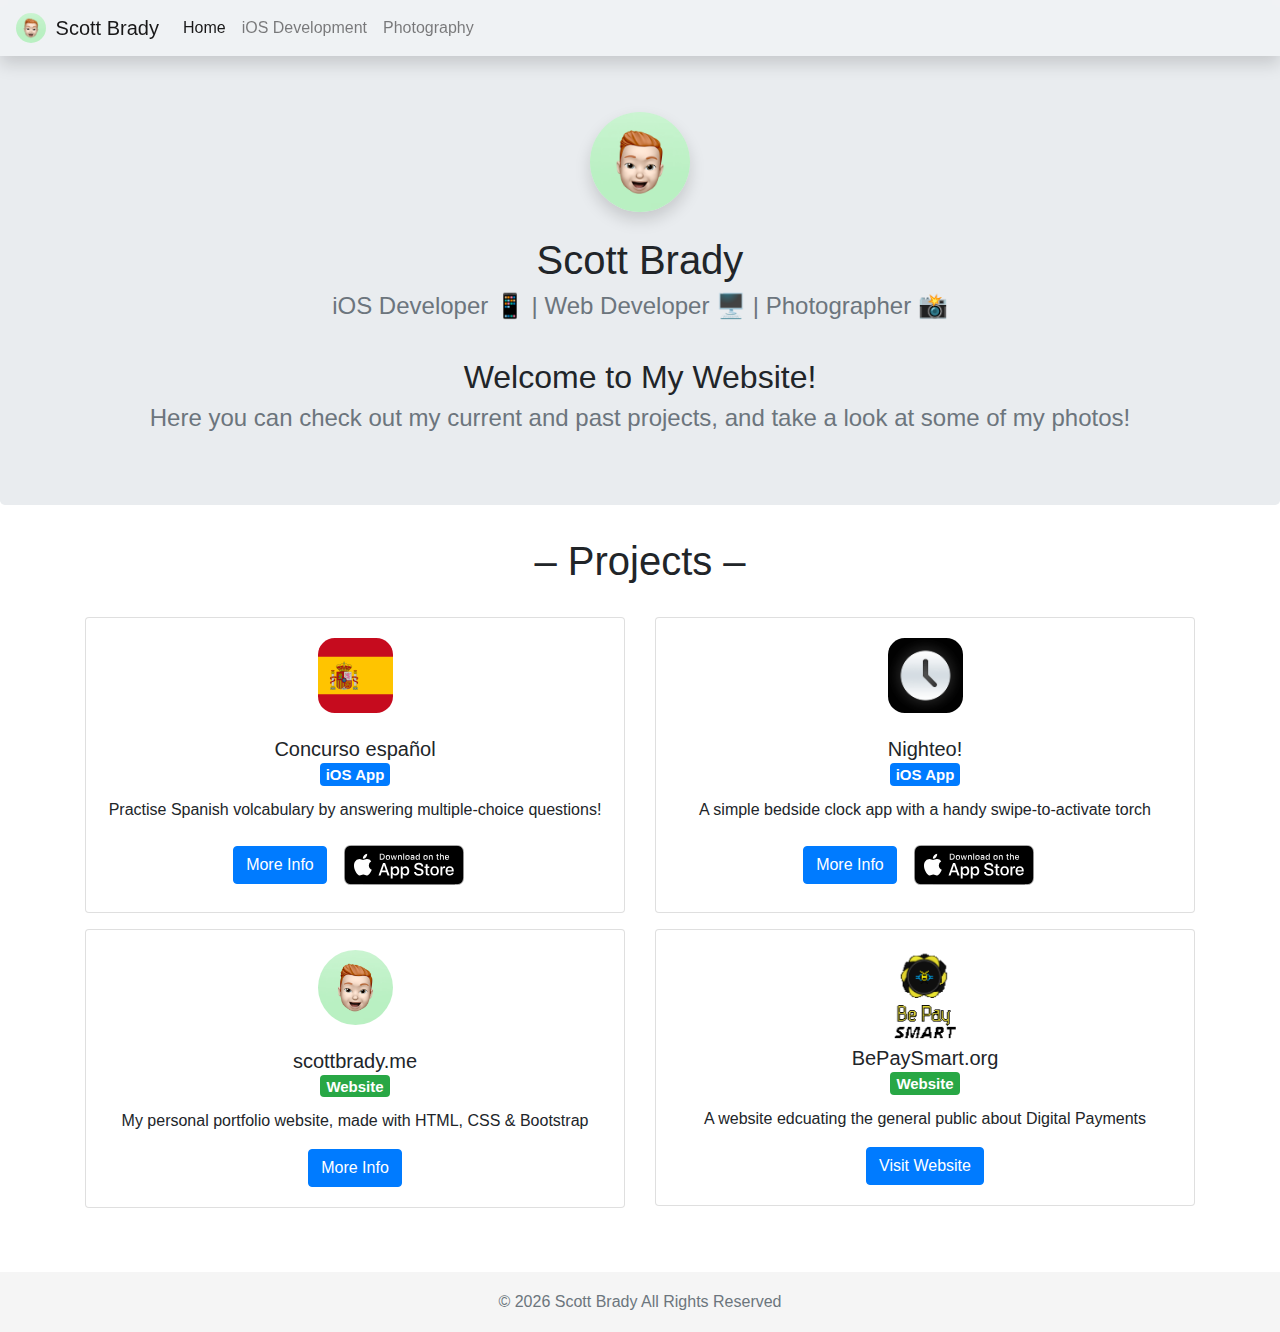
<file: index.html>
<!DOCTYPE html>
<html lang="en">
<head>
    <meta charset="UTF-8">
    <meta name="viewport" content="width=device-width, initial-scale=1.0">
    <meta http-equiv="X-UA-Compatible" content="ie=edge">
    <meta name="title" content="Scott Brady">
    <meta property="og:description" content="Web & App Developer | Photographer">
    <meta property="og:site_name" content="Scott Brady">
    <meta property="og:title" content="Scott Brady's Website" />
    <meta property="og:url" content="https://scottbrady.me" />
    <meta property="og:image" content="https://scottbrady.me/img/profile.png" />
    <meta name="theme-color" content="#b9f0c3">

    <title>Scott Brady</title>

    <link rel="stylesheet" href="https://stackpath.bootstrapcdn.com/bootstrap/4.3.1/css/bootstrap.min.css" integrity="sha384-ggOyR0iXCbMQv3Xipma34MD+dH/1fQ784/j6cY/iJTQUOhcWr7x9JvoRxT2MZw1T" crossorigin="anonymous">

    <link rel="stylesheet" href="css/sticky-footer.css">
    <link rel="stylesheet" href="css/main.css">
    <link rel="apple-touch-icon" sizes="180x180" href="/img/favicons/apple-touch-icon.png?v=yyQ9qqLWRb">
    <link rel="icon" type="image/png" sizes="32x32" href="/img/favicons/favicon-32x32.png?v=yyQ9qqLWRb">
    <link rel="icon" type="image/png" sizes="16x16" href="/img/favicons/favicon-16x16.png?v=yyQ9qqLWRb">
    <link rel="manifest" href="/img/favicons/site.webmanifest?v=yyQ9qqLWRb">
    <link rel="shortcut icon" href="/img/favicons/favicon.ico?v=yyQ9qqLWRb">
    <meta name="msapplication-TileColor" content="#00a300">
    <meta name="msapplication-config" content="/img/favicons/browserconfig.xml?v=yyQ9qqLWRb">
    <meta name="theme-color" content="#ffffff">
</head>

<body>
  <main role="main"></main>
    <nav class="navbar navbar fixed-top navbar-light navbar-expand-lg shadow">
        <a class="navbar-brand" href="">
            <img src="/img/profile.png" style="border-radius: 50%" width="30" height="30"
              class="d-inline-block align-top mr-1" alt="">
            Scott Brady
        </a>
        <button class="navbar-toggler" type="button" data-toggle="collapse" data-target="#navbarSupportedContent" aria-controls="navbarSupportedContent" aria-expanded="false" aria-label="Toggle navigation">
            <span class="navbar-toggler-icon"></span>
        </button>

        <div class="collapse navbar-collapse" id="navbarSupportedContent">
          <ul class="navbar-nav mr-auto">
              <li class="nav-item active">
                  <a class="nav-link" href="index.html">Home</a>
              </li>
              <li class="nav-item">
                  <a class="nav-link" href="iosdev.html">iOS Development</a>
              </li>
              <li class="nav-item">
                  <a class="nav-link" href="photography.html">Photography</a>
              </li>
          </ul>
        </div>
    </nav>

    <div class="jumbotron text-center">
        <br><br>
        <img class="shadow" width="100px" style="border-radius: 100%" src="/img/profile.png">
        <br> <br>
        <h1 class="title">Scott Brady</h1>
        <h4 class="subtitle text-muted">iOS Developer 📱 | Web Developer 🖥 | Photographer 📸 </h>
        <br><br>
        <h2 class="title">Welcome to My Website!</h2>
        <h4 class="subtitle text-muted">Here you can check out my current and past projects, and take a look at some of my photos!</h4>
    </div>

<div class="container text-center pt-0">
        <h1 class="title">– Projects –</h1>
        <br>
        <div class="row">
            <div class="col-sm-6 mb-3">
                <div class="card">
                    <div class="card-body">
                        <img style="max-width: 75px; border-radius: 22.37%" src="/img/spanish-flag.svg" class=".img responsive" alt="Concurso español icon">
                        <br><br>
                        <h5 class="card-title">Concurso español<br><span class="badge badge-primary">iOS App</span>
                        </h5>
                        <p class="card-text">Practise Spanish volcabulary by answering multiple-choice questions!</p>
                        <a href="#" class="btn btn-primary">More Info</a>
                        <a href="https://apps.apple.com/app/concurso-español-learn-spanish-the-easy-way/id1106068509"><input type="image" class="btn" src="/img/Download_on_the_App_Store_Badge_US-UK_RGB_blk_092917.svg" class="btn"/></a>
                    </div>
                </div>
            </div>
            <div class="col-sm-6 mb-3">
                <div class="card">
                    <div class="card-body">
                        <img style="max-width: 75px; border-radius: 22.37%" src="/img/clock.png" class=".img responsive" alt="Nighteo icon">
                        <br><br>
                        <h5 class="card-title">Nighteo!<br><span class="badge badge-primary">iOS App</span>
                        </h5>
                        <p class="card-text">A simple bedside clock app with a handy swipe-to-activate torch</p>
                        <a href="#" class="btn btn-primary">More Info</a>
                        <a href="https://apps.apple.com/app/nighteo-simple-clock-app-with-torch/id1140424653"><input type="image" class="btn" src="/img/Download_on_the_App_Store_Badge_US-UK_RGB_blk_092917.svg" class="btn"/></a>
                    </div>
                </div>
            </div>
            <div class="col-sm-6 mb-3">
                <div class="card">
                    <div class="card-body">
                        <img style="max-width: 75px; border-radius: 50%" src="/img/profile.png" class=".img responsive" alt="Profile picture">
                        <br><br>
                        <h5 class="card-title">scottbrady.me<br><span class="badge badge-success">Website</span>
                        </h5>
                        <p class="card-text">My personal portfolio website, made with HTML, CSS & Bootstrap</p>
                        <a href="#" class="btn btn-primary">More Info</a>
                    </div>
                </div>
            </div>
            <div class="col-sm-6 mb-3">
                <div class="card">
                    <div class="card-body">
                        <img style="max-width: 75px" src="/img/dpi.png" class=".img responsive" alt="BePaySmart">
                        <br>
                        <h5 class="card-title">BePaySmart.org<br><span class="badge badge-success">Website</span>
                        </h5>
                        <p class="card-text">A website edcuating the general public about Digital Payments</p>
                        <a href="https://BePaySmart.org" class="btn btn-primary" target="_blank">Visit Website</a>
                    </div>
                </div>
            </div>
        </div>
        <br><br>
    </div>
    
    <footer class="footer">
        <div class="container">
            <span class="text-muted text-center"><p>&copy; <script>document.write(new Date().getFullYear())</script> Scott Brady All Rights Reserved</p></span>
        </div>
    </footer>

  <script src="https://code.jquery.com/jquery-3.3.1.slim.min.js" integrity="sha384-q8i/X+965DzO0rT7abK41JStQIAqVgRVzpbzo5smXKp4YfRvH+8abtTE1Pi6jizo" crossorigin="anonymous"></script>
  <script src="https://cdnjs.cloudflare.com/ajax/libs/popper.js/1.14.7/umd/popper.min.js" integrity="sha384-UO2eT0CpHqdSJQ6hJty5KVphtPhzWj9WO1clHTMGa3JDZwrnQq4sF86dIHNDz0W1" crossorigin="anonymous"></script>
  <script src="https://stackpath.bootstrapcdn.com/bootstrap/4.3.1/js/bootstrap.min.js" integrity="sha384-JjSmVgyd0p3pXB1rRibZUAYoIIy6OrQ6VrjIEaFf/nJGzIxFDsf4x0xIM+B07jRM" crossorigin="anonymous"></script>
</body>
</html>
</file>
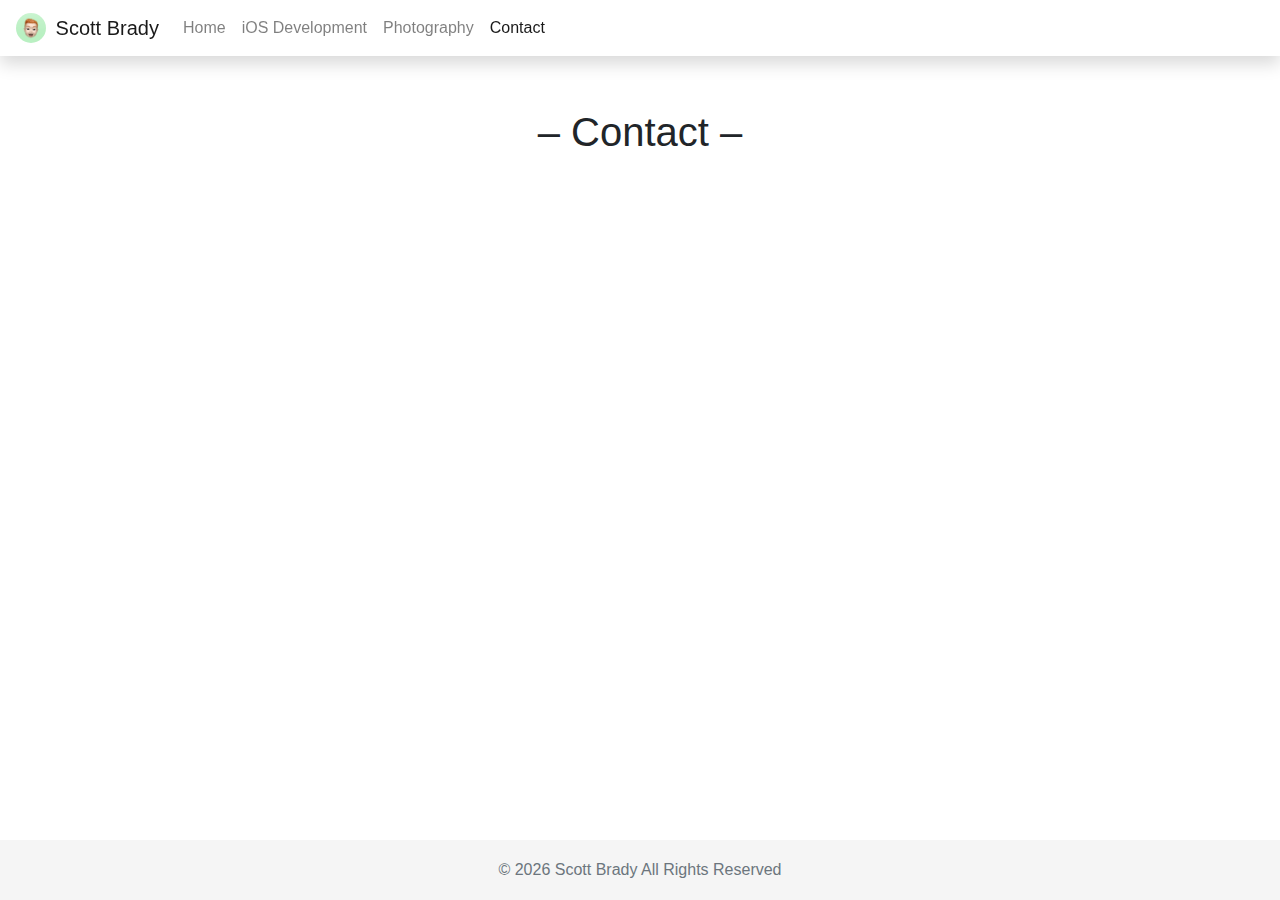
<file: contact.html>
<!DOCTYPE html>
<html lang="en">
<head>
    <meta charset="UTF-8">
    <meta name="viewport" content="width=device-width, initial-scale=1.0">
    <meta http-equiv="X-UA-Compatible" content="ie=edge">
    <meta name="title" content="Scott Brady">
    <meta property="og:description" content="Web & App Developer | Photographer">
    <meta property="og:site_name" content="Scott Brady">
    <meta property="og:title" content="Scott Brady's Website" />
    <meta property="og:url" content="https://scottbrady.me" />
    <meta property="og:image" content="https://scottbrady.me/img/profile.png" />
    <meta name="theme-color" content="#b9f0c3">

    <title>Scott Brady</title>

    <link rel="stylesheet" href="https://stackpath.bootstrapcdn.com/bootstrap/4.3.1/css/bootstrap.min.css" integrity="sha384-ggOyR0iXCbMQv3Xipma34MD+dH/1fQ784/j6cY/iJTQUOhcWr7x9JvoRxT2MZw1T" crossorigin="anonymous">

    <link rel="stylesheet" href="css/sticky-footer.css">
    <link rel="stylesheet" href="css/main.css">
</head>

<body>
  <main role="main"></main>
    <nav class="navbar navbar fixed-top navbar-light navbar-expand-lg shadow">
        <a class="navbar-brand" href="">
          <img src="/img/profile.png" style="border-radius: 100%" width="30" height="30"
              class="d-inline-block align-top mr-1" alt="">
            Scott Brady
        </a>
        <button class="navbar-toggler" type="button" data-toggle="collapse" data-target="#navbarSupportedContent" aria-controls="navbarSupportedContent" aria-expanded="false" aria-label="Toggle navigation">
            <span class="navbar-toggler-icon"></span>
        </button>

        <div class="collapse navbar-collapse" id="navbarSupportedContent">
          <ul class="navbar-nav mr-auto">
              <li class="nav-item">
                  <a class="nav-link" href="index.html">Home</a>
              </li>
              <li class="nav-item">
                  <a class="nav-link" href="iosdev.html">iOS Development</a>
              </li>
              <li class="nav-item">
                  <a class="nav-link" href="photography.html">Photography</a>
              </li>
              <li class="nav-item active">
                <a class="nav-link" href="contact.html">Contact</a>
              </li>
          </ul>
        </div>
    </nav>
    <div class="container text-center">
        <br><br>
        <h1 class="title">– Contact –</h1><span>
        <br><br>
    </div>

    

    <footer class="footer">
        <div class="container">
            <span class="text-muted text-center"><p>&copy; <script>document.write(new Date().getFullYear())</script> Scott Brady All Rights Reserved</p></span>
        </div>
    </footer>

  <script src="https://code.jquery.com/jquery-3.3.1.slim.min.js" integrity="sha384-q8i/X+965DzO0rT7abK41JStQIAqVgRVzpbzo5smXKp4YfRvH+8abtTE1Pi6jizo" crossorigin="anonymous"></script>
  <script src="https://cdnjs.cloudflare.com/ajax/libs/popper.js/1.14.7/umd/popper.min.js" integrity="sha384-UO2eT0CpHqdSJQ6hJty5KVphtPhzWj9WO1clHTMGa3JDZwrnQq4sF86dIHNDz0W1" crossorigin="anonymous"></script>
  <script src="https://stackpath.bootstrapcdn.com/bootstrap/4.3.1/js/bootstrap.min.js" integrity="sha384-JjSmVgyd0p3pXB1rRibZUAYoIIy6OrQ6VrjIEaFf/nJGzIxFDsf4x0xIM+B07jRM" crossorigin="anonymous"></script>
</body>
</html>
</file>
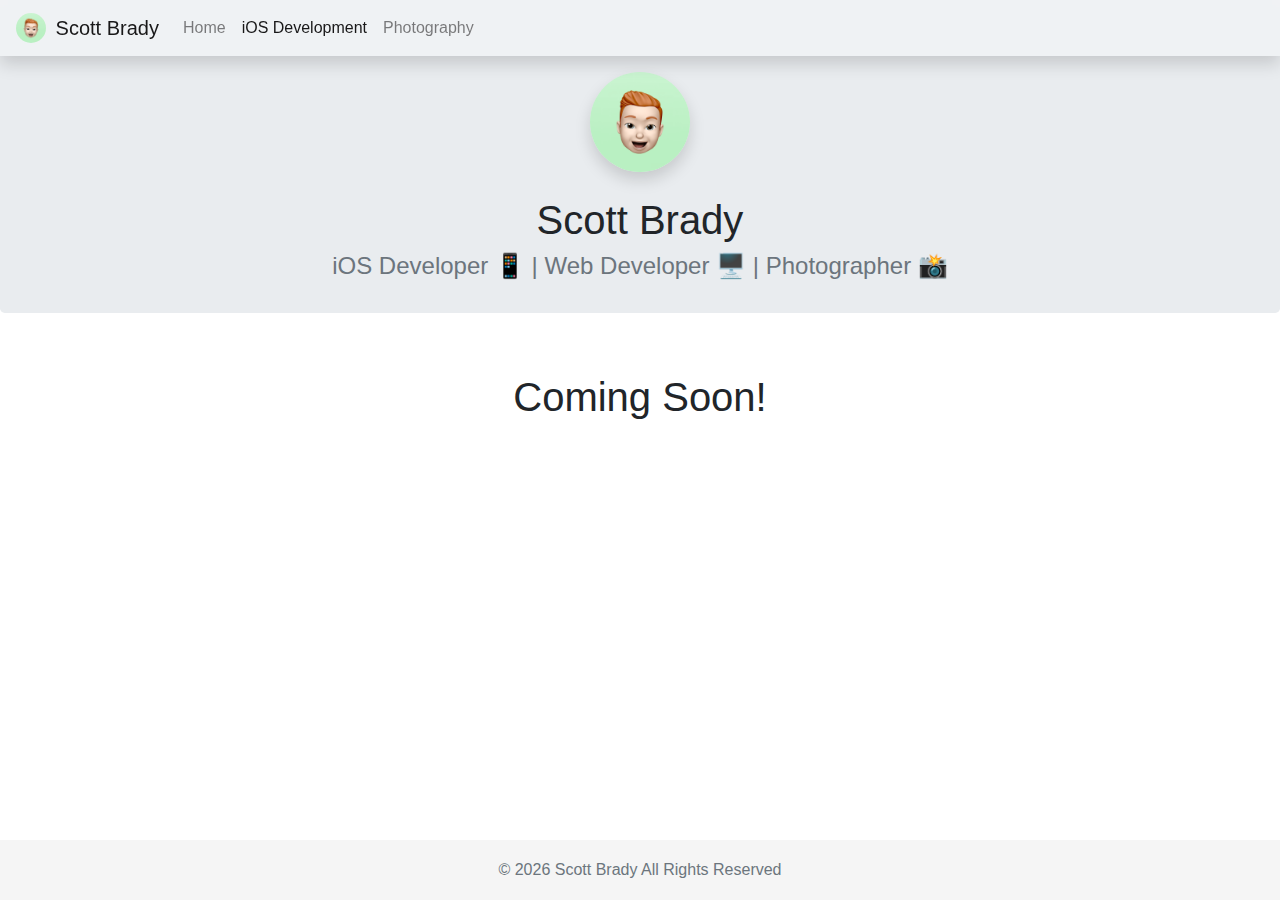
<file: iosdev.html>
<!DOCTYPE html>
<html lang="en">
<head>
    <meta charset="UTF-8">
    <meta name="viewport" content="width=device-width, initial-scale=1.0">
    <meta http-equiv="X-UA-Compatible" content="ie=edge">
    <meta name="title" content="Scott Brady">
    <meta property="og:description" content="Web & App Developer | Photographer">
    <meta property="og:site_name" content="Scott Brady">
    <meta property="og:title" content="Scott Brady's Website" />
    <meta property="og:url" content="https://scottbrady.me" />
    <meta property="og:image" content="https://scottbrady.me/img/profile.png" />
    <meta name="theme-color" content="#b9f0c3">

    <title>Scott Brady</title>

    <link rel="stylesheet" href="https://stackpath.bootstrapcdn.com/bootstrap/4.3.1/css/bootstrap.min.css" integrity="sha384-ggOyR0iXCbMQv3Xipma34MD+dH/1fQ784/j6cY/iJTQUOhcWr7x9JvoRxT2MZw1T" crossorigin="anonymous">

    <link rel="stylesheet" href="css/sticky-footer.css">
    <link rel="stylesheet" href="css/main.css">
</head>

<body>
  <main role="main"></main>
    <nav class="navbar navbar fixed-top navbar-light navbar-expand-lg shadow">
        <a class="navbar-brand" href="">
          <img src="/img/profile.png" style="border-radius: 100%" width="30" height="30"
              class="d-inline-block align-top mr-1" alt="">
            Scott Brady
        </a>
        <button class="navbar-toggler" type="button" data-toggle="collapse" data-target="#navbarSupportedContent" aria-controls="navbarSupportedContent" aria-expanded="false" aria-label="Toggle navigation">
            <span class="navbar-toggler-icon"></span>
        </button>

        <div class="collapse navbar-collapse" id="navbarSupportedContent">
          <ul class="navbar-nav mr-auto">
              <li class="nav-item">
                  <a class="nav-link" href="index.html">Home</a>
              </li>
              <li class="nav-item active">
                  <a class="nav-link" href="iosdev.html">iOS Development</a>
              </li>
              <li class="nav-item">
                  <a class="nav-link" href="photography.html">Photography</a>
              </li>
          </ul>
        </div>
    </nav>
    <div class="jumbotron text-center p-4 m-0">
        <br><br>
        <img class="shadow" width="100px" style="border-radius: 100%" src="/img/profile.png">
        <br> <br>
        <h1 class="title">Scott Brady</h1>
        <h4 class="subtitle text-muted">iOS Developer 📱 | Web Developer 🖥 | Photographer 📸 </h>
    </div>
    <div class="container text-center">
        <h1 class="title">Coming Soon!</h1><span>
        
        
        <br><br>
    </div>

    <footer class="footer">
        <div class="container">
            <span class="text-muted text-center"><p>&copy; <script>document.write(new Date().getFullYear())</script> Scott Brady All Rights Reserved</p></span>
        </div>
    </footer>

  <script src="https://code.jquery.com/jquery-3.3.1.slim.min.js" integrity="sha384-q8i/X+965DzO0rT7abK41JStQIAqVgRVzpbzo5smXKp4YfRvH+8abtTE1Pi6jizo" crossorigin="anonymous"></script>
  <script src="https://cdnjs.cloudflare.com/ajax/libs/popper.js/1.14.7/umd/popper.min.js" integrity="sha384-UO2eT0CpHqdSJQ6hJty5KVphtPhzWj9WO1clHTMGa3JDZwrnQq4sF86dIHNDz0W1" crossorigin="anonymous"></script>
  <script src="https://stackpath.bootstrapcdn.com/bootstrap/4.3.1/js/bootstrap.min.js" integrity="sha384-JjSmVgyd0p3pXB1rRibZUAYoIIy6OrQ6VrjIEaFf/nJGzIxFDsf4x0xIM+B07jRM" crossorigin="anonymous"></script>
</body>
</html>
</file>
<file: css/sticky-footer.css>
/* Sticky footer styles
-------------------------------------------------- */
html {
  position: relative;
  min-height: 100%;
}
body {
  /* Margin bottom by footer height */
  margin-bottom: 60px;
}
.footer {
  position: absolute;
  bottom: 0;
  width: 100%;
  /* Set the fixed height of the footer here */
  height: 60px;
  line-height: 60px; /* Vertically center the text there */
  background-color: #f5f5f5;
}

.footer p {
  margin-bottom: 0;
}


/* Custom page CSS
-------------------------------------------------- */
/* Not required for template or sticky footer method. */

body > .container {
  padding: 60px 15px 0;
}

.footer > .container {
  padding-right: 15px;
  padding-left: 15px;
}

code {
  font-size: 80%;
}
</file>
<file: css/main.css>
img {
      pointer-events: none;
  }

nav {
      background-color: rgba(255,255,255,0.3);
      backdrop-filter: blur(10px);
      -webkit-backdrop-filter: blur(10px); 
  }
</file>
